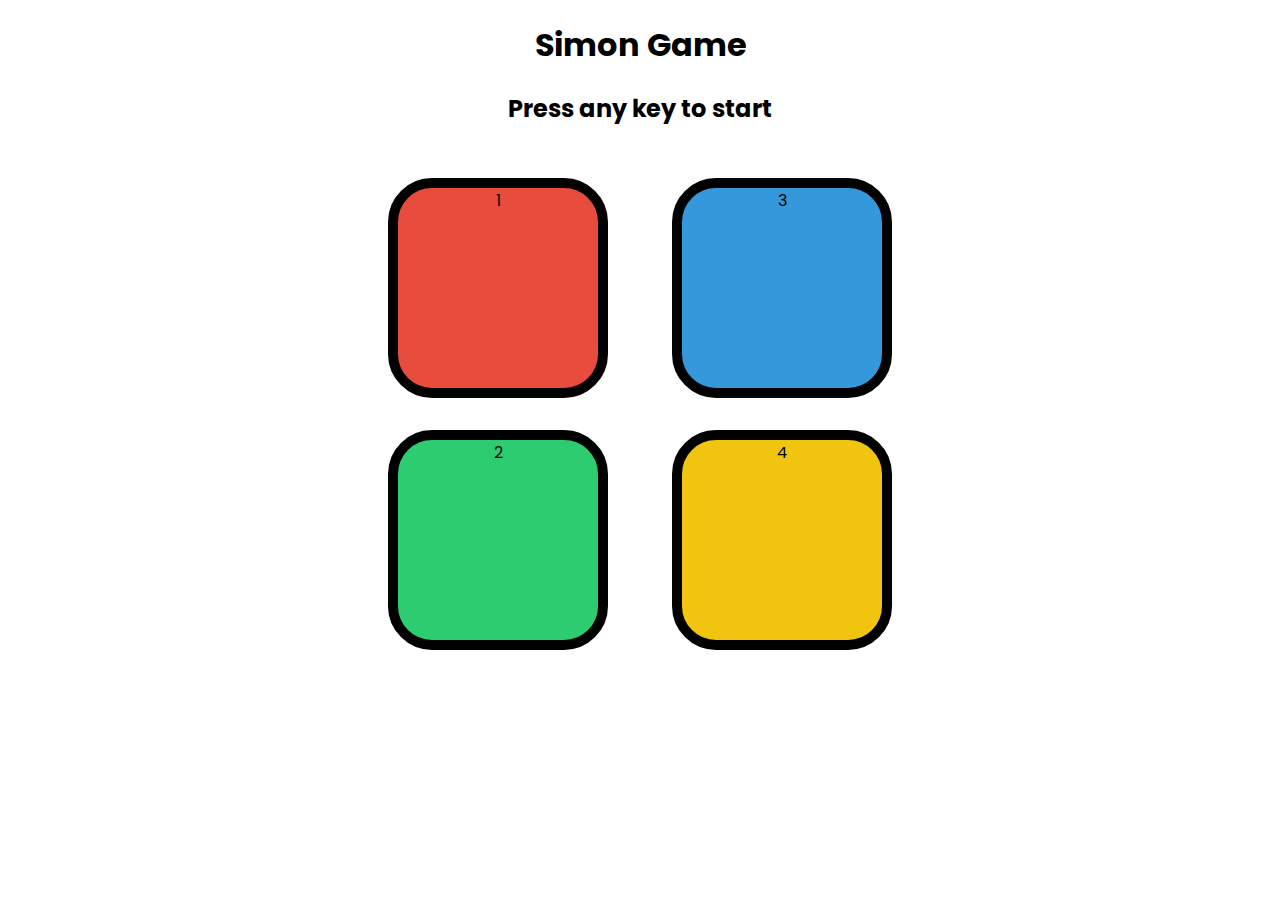
<file: index.html>
<!DOCTYPE html>
<html lang="en">
<head>
    <meta charset="UTF-8">
    <meta name="viewport" content="width=device-width, initial-scale=1.0">
    <title>Simon Game</title>
    <link href="https://fonts.googleapis.com/css2?family=Poppins:wght@400;600&display=swap" rel="stylesheet">
    <link rel="stylesheet" href="style.css">
</head>
<body>
    <h1>Simon Game</h1> 

    <h2>Press any key to start</h2>
  

    <div class="btn-container">
    <div class="line-one">
        <div class="btn red" id="red">1</div>
        <div class="btn green" id="green">2</div>
    </div>
    <div class="line-two">
        <div class="btn blue" id="blue">3</div>
        <div class="btn yellow" id="yellow">4</div>
    </div>
</div>
    

 <script src="app.js"></script>
</body>
</html>
</file>
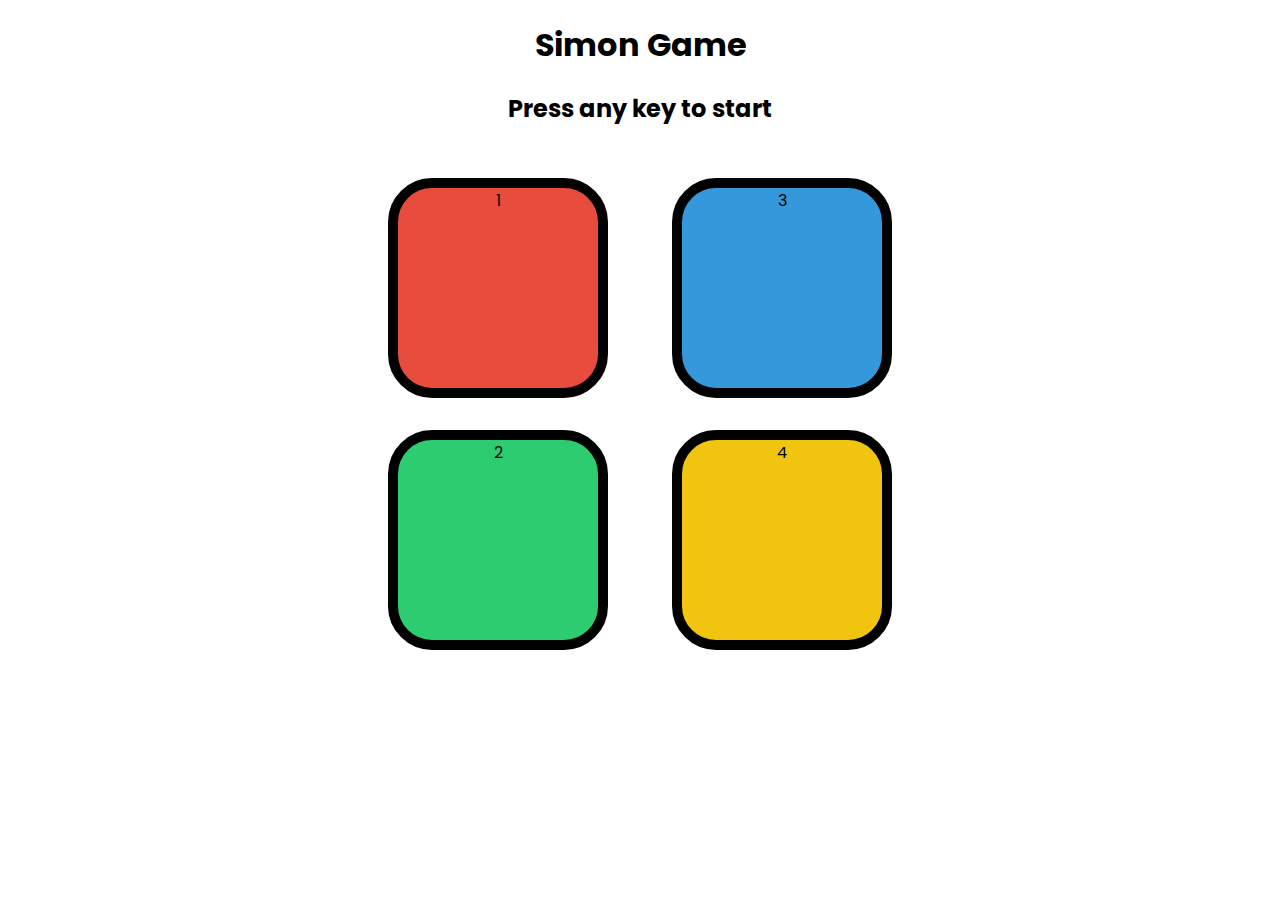
<file: simonGame.html>
<!DOCTYPE html>
<html lang="en">
<head>
    <meta charset="UTF-8">
    <meta name="viewport" content="width=device-width, initial-scale=1.0">
    <title>Document</title>
    <link href="https://fonts.googleapis.com/css2?family=Poppins:wght@400;600&display=swap" rel="stylesheet">
    <link rel="stylesheet" href="simonGame.css">
</head>
<body>
    <h1>Simon Game</h1> 

    <h2>Press any key to start</h2>
  

    <div class="btn-container">
    <div class="line-one">
        <div class="btn red" id="red">1</div>
        <div class="btn green" id="green">2</div>
    </div>
    <div class="line-two">
        <div class="btn blue" id="blue">3</div>
        <div class="btn yellow" id="yellow">4</div>
    </div>
</div>
    

 <script src="simonGame.js"></script>
</body>
</html>
</file>
<file: style.css>
body{
    text-align: center;
    font-family: 'Poppins', sans-serif;
}

.btn{
    height: 200px;
    width: 200px;
    border-radius: 20%;
    border: 10px solid black;
    margin: 2rem;
}

.btn-container{
    display: flex;
    justify-content: center;
    
}

.green {
    background-color: #2ECC71;
}
.red {
    background-color: #E74C3C;
}
.yellow {
    background-color: #F1C40F;
}
.blue {
    background-color: #3498DB;
}

.flash {
  background-color: cyan;
}

.user {
  background-color: magenta;
}
</file>
<file: simonGame.css>
body{
    text-align: center;
    font-family: 'Poppins', sans-serif;
}

.btn{
    height: 200px;
    width: 200px;
    border-radius: 20%;
    border: 10px solid black;
    margin: 2rem;
}

.btn-container{
    display: flex;
    justify-content: center;
    
}

.green {
    background-color: #2ECC71;
}
.red {
    background-color: #E74C3C;
}
.yellow {
    background-color: #F1C40F;
}
.blue {
    background-color: #3498DB;
}

.flash {
  background-color: cyan;
}

.user {
  background-color: magenta;
}
</file>
